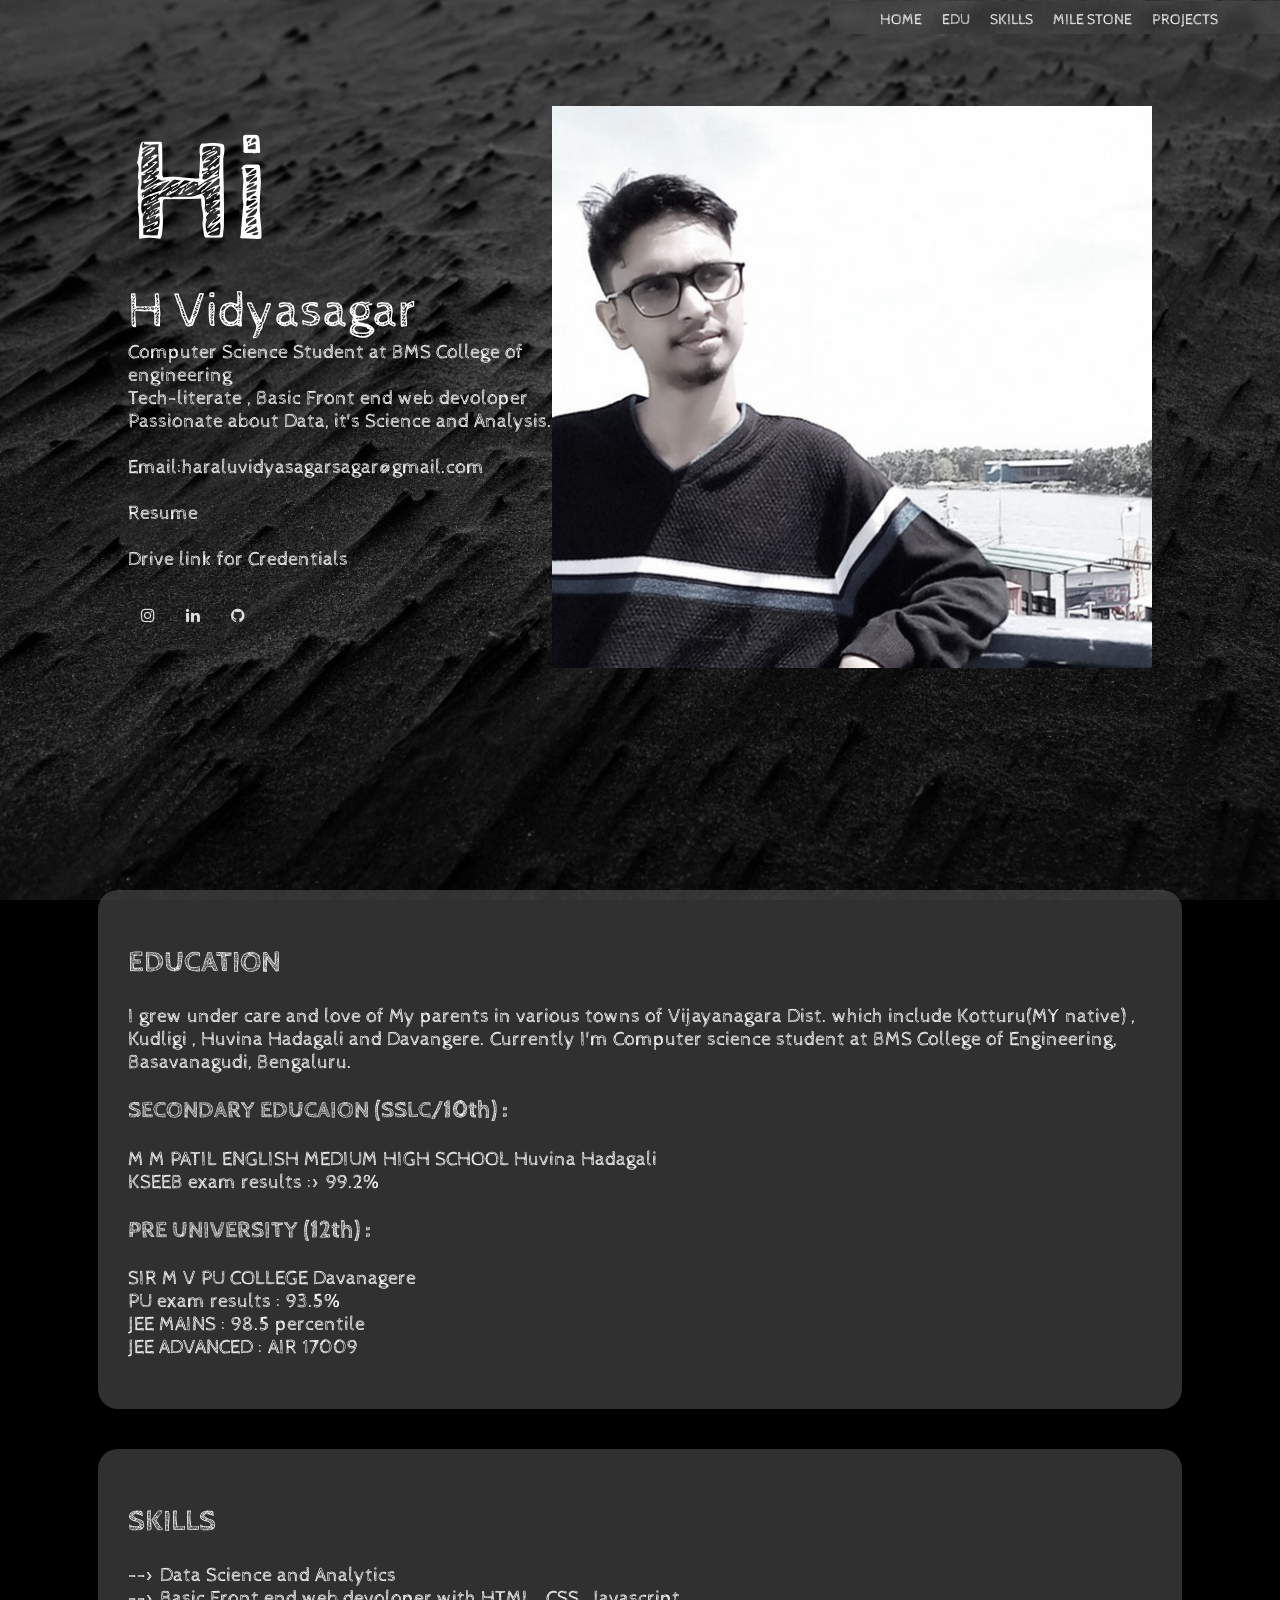
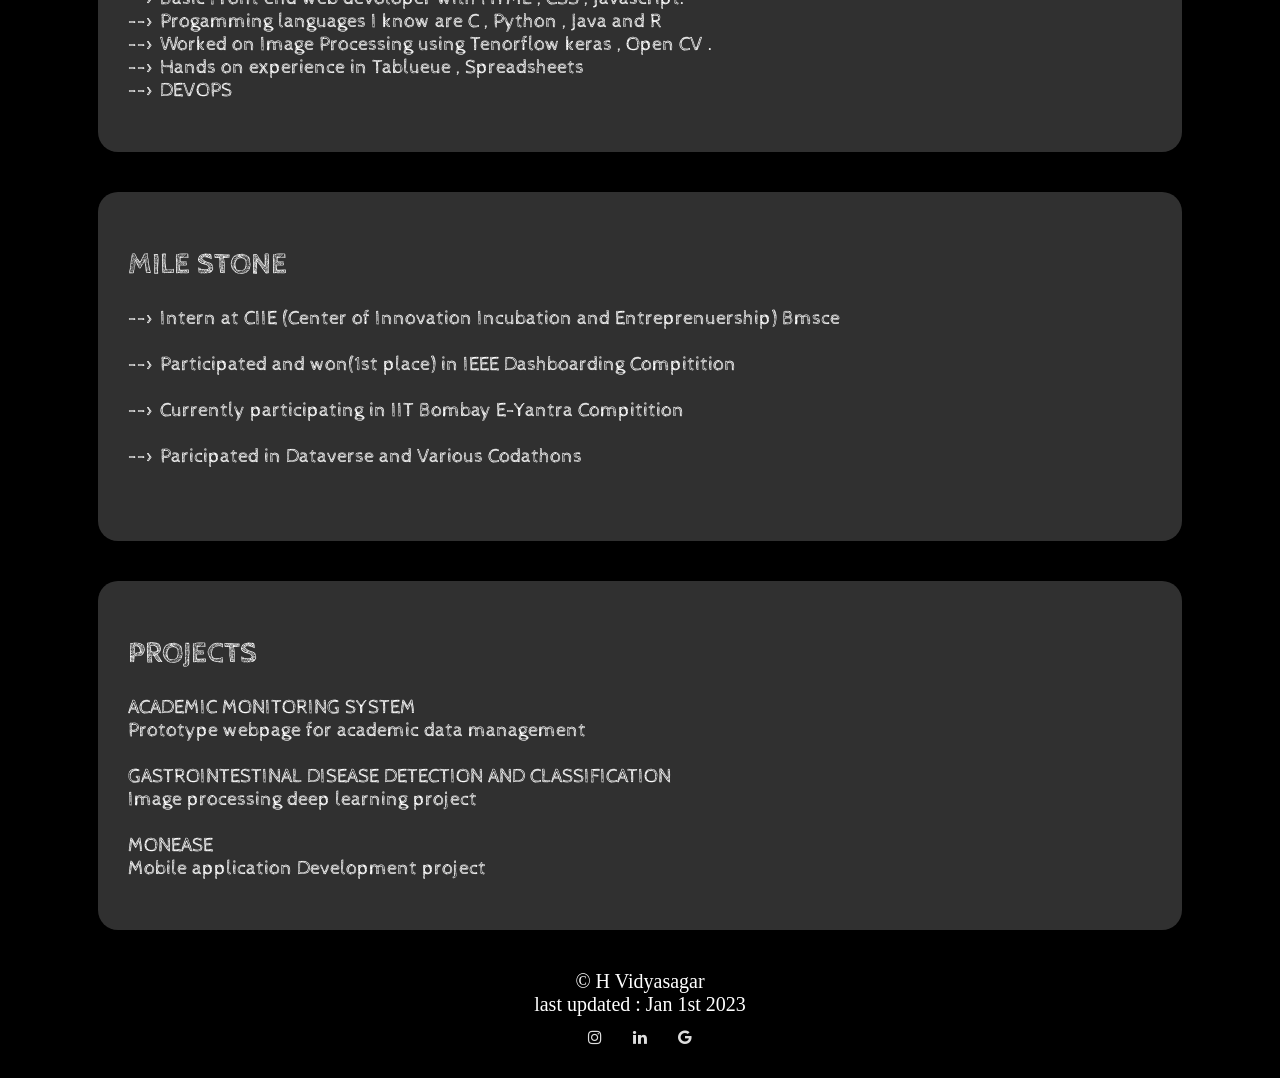
<file: index.html>
<!DOCTYPE html>
<html lang="en">
<head>
    <meta charset="UTF-8">
    <meta http-equiv="X-UA-Compatible" content="IE=edge">
    <meta name="viewport" content="width=device-width, initial-scale=1.0">
    <title>sagar's webspace</title>
    <link rel="stylesheet" href="https://cdnjs.cloudflare.com/ajax/libs/font-awesome/4.7.0/css/font-awesome.min.css">
    
    <style>

        /*@import url('https://fonts.googleapis.com/css2?family=Bungee&family=Supermercado+One&display=swap');*/
        @import url('https://fonts.googleapis.com/css2?family=Cabin+Sketch:wght@700&display=swap');
        @import url('https://fonts.googleapis.com/css2?family=Cabin+Sketch&display=swap');

        body{
            margin: 0;
            padding: 0;
            width: 100%;
            background: url("bck3.jpg");
            background-color: black;
            background-size:cover;
            background-attachment: fixed;
            background-repeat: no-repeat;
            font-size: 20px;
            color:#fff;
        }

        

        #header-fix{
            width:100%;
            height: 0px;
            margin-top: -30px;
            position: fixed;
            background-color: gray;
        }

        .container{
            margin:0 auto;
        }

        #nav{
            float: right;
            margin-top: 1px; 
            width: 450px;
            background:url("bck3_h.jpg");
        }

        #nav ul{
            list-style: none;
            margin: 0 auto;
            display: block;

        }

        #nav li{
            float:left;
            padding: 5px 10px;
        }

        #nav li a{
            text-decoration: none;
            color: white;
            font-size: 15px;
            font-family: 'Cabin Sketch', cursive;
           
        }

        #nav li a:active{
            border-bottom:3px solid #ccc ;
        }

        #nav ul li a:hover{
            border-bottom:3px solid #ccc ;
        }

        .section{
            min-height: 5px;
        }

        .clear{
            clear: both;
        }

        .wrap {
            background-color:rgba(80,80,80,0.6);
            border-radius: 20px;
            padding: 30px;
            margin: 40px auto;
            width:80%;
            font-family: 'Cabin Sketch', cursive;
        }

        #home .wrap{
            margin-top: 30px;
            background-color:rgba(200,200,200,0);
        }

        #home .wrap h1{
            margin-top: 0;
            margin-bottom: 0px;
            font-size: 150px;
            font-family: 'Cabin Sketch', cursive;
        }

        #home .wrap p{
            margin-top: 0;
            margin-bottom: 0px;
            font-family: 'Cabin Sketch', cursive;
        }

        #name{
            font-size: 50px;
        }

        img{
            float: right;
            width: 600px;
        }

        .resume__{
            color:white;
            text-decoration: none;
        }

        abbr{
            text-decoration: none;
        }

        embed{
            margin-left: 25%;
        }

        .footer{
            background-color:rgba(0,0,0,0.5);
            text-align: center;
        }


        .fa {
            padding: 7px;
            font-size: 16px;
            width: 20px;
            text-align: center;
            text-decoration: none;
            margin: 6px 3px;
            border-radius:2px;
            color: #ddd;
        }

        .resume__:hover{
            color:white;
            text-decoration: underline;

        }

        .fa-linkedin:hover {
            background: #007bb5;
            color: white;
        }

        .fa-instagram:hover {
            background: white;
            color: rgb(211, 1, 106);
        }

        .fa-google:hover {
            background: #dd4b39;
            color: white;
        }

        .fa-github:hover {
            background: white;
            color: black;
        }

       


        @media screen and (max-width: 600px) {
            
            body{
                font-size:14px;
            }
            
            #nav {
                display:none
            }

            img{
                float: center;
                width: 400px;
            }

            #name{
            font-size: 40px;

        }
        } 


        @media screen and (max-width: 500px) {
            
            body{
                font-size:12px;
            }
            
            #nav {
                display:none
            }

            img{
                float: center;
                width: 300px;
            }   

            #home .wrap h1{
            margin-top: 0;
            margin-bottom: 0px;
            font-size: 100px;
            font-family: 'Cabin Sketch', cursive;
        }

            #name{
            font-size: 30px;
        }
        }




    </style>
</head>
<body>
    <div class="container">
        <header id="header-fix">
            <div>
                <nav id="nav">
                    <ul>
                        <li><a href="#home" class="active">HOME</a></li>
                        <li><a href="#bio" class="active">EDU</a></li>
                        <li><a href="#skills" class="active">SKILLS</a></li>
                        <li><a href="#achive" class="active">MILE STONE</a></li>
                        <li><a href="#resume" class="active">PROJECTS</a></li>
                    </ul>
                </nav>
            </div>
        </header>
        <section id="home" class="section clear">
            <div class="wrap">
                <br><br>
                <img src="myimg2.jpg">
                <h1>Hi</h1>
                <p>
                    <span id="name">H Vidyasagar</span>
                    <br>Computer Science Student at BMS College of engineering
                    <br>Tech-literate , Basic Front end web devoloper <br>
                     Passionate about Data, it's Science and Analysis.<br><br>
                     Email:haraluvidyasagarsagar@gmail.com<br><br>
                     <a href="https://drive.google.com/file/d/1TVlx5GtiDgzs6PPYbtU_BnzuJ0_a5omp/view?usp=drivesdk" class="resume__">Resume</a><br><br>
                     <a href="https://drive.google.com/drive/folders/1TqQTSSNnca6Ti1LJeBCJZT4TVVCY-YVg" class="resume__">Drive link for Credentials</a><br><br>
                     <a href="http://www.instagram.com/roaring_ocean001" class="fa fa-instagram"></a>
                        <a href="https://www.linkedin.com/in/vidyasagar-haralu-18035b220" class="fa fa-linkedin"></a>
<!--                         <a href="http://oceanbuzz.me" class="fa fa-google"></a> -->
                        <a href="https://github.com/H-vidyasagar" class="fa fa-github"></a>
                </p>
                <br><br><br><br><br><br><br><br>
            </div>
        </section>
        <section id="bio" class="section">
            <div class="wrap">
                <h1>EDUCATION</h1>
                <!-- -->
                <p> I grew under care and love of My <abbr title="Father:H Kotreshi, Mother:H Shilpa">parents</abbr> in various towns of Vijayanagara Dist. which include Kotturu(MY native) , Kudligi , Huvina Hadagali and Davangere.
                    Currently I'm Computer science student at BMS College of Engineering, Basavanagudi, Bengaluru.<br>
                        
                </p>
                <h3>SECONDARY EDUCAION (SSLC/10th) :</h3>
                <p>M M PATIL ENGLISH MEDIUM HIGH SCHOOL 
                    Huvina Hadagali<br> 
                    KSEEB exam results :> 99.2%
                </p>
                <h3>PRE UNIVERSITY (12th) :</h3>
                <p>SIR M V PU COLLEGE 
                    Davanagere<br> 
                    PU exam results : 93.5%
                    <br>
                    JEE MAINS : 98.5 percentile
                    <br>
                    JEE ADVANCED : AIR 17009

                </p>
            </div>
        </section>
        <section id="skills" class="section">
            <div class="wrap">
                <h1>SKILLS</h1>
                <p>--> Data Science and Analytics <br>--> Basic Front end web devoloper with HTML , CSS , Javascript.<br>--> Progamming languages I know are C , Python , Java 
                   and R <br>--> Worked on Image Processing using Tenorflow keras , Open CV . <br>--> Hands on experience in Tablueue , Spreadsheets <br>--> DEVOPS

                </p>
                    
                <!--embed src="files/certificates.pdf#toolbar=0" type="application/pdf"  width="50%" height="600px"  /-->

            </div>
        </section>
        <section id="achive" class="section">
            <div class="wrap">
                <h1>MILE STONE</h1>
                <p>--> Intern at CIIE (Center of Innovation Incubation and Entreprenuership) Bmsce <br><br>
                --> Participated and won(1st place) in IEEE Dashboarding Compitition<br><br>
                --> Currently participating in IIT Bombay E-Yantra Compitition<br><br>
                --> Paricipated in Dataverse and Various Codathons<br><br>
            </p>

            </div>
        </section>
        <section id="resume" class="section">
            <div class="wrap">
                <h1>PROJECTS</h1>
                <p>
                 ACADEMIC MONITORING SYSTEM <br>
                    Prototype webpage for academic data management<br><br>
                GASTROINTESTINAL DISEASE DETECTION AND CLASSIFICATION<br>
                    Image processing deep learning project<br><br>
                MONEASE<br>
                    Mobile application Development project
                </p>
            </div>
        </section>
        <footer class="footer">
            <div>
                <div class="col-2">
                    <p>
                        &copy;  H Vidyasagar<br>
                        last updated : Jan 1st 2023<br>
                        <a href="http://www.instagram.com/roaring_ocean001" class="fa fa-instagram"></a>
                        <a href="https://www.linkedin.com/in/vidyasagar-haralu-18035b220" class="fa fa-linkedin"></a>
                        <a href="#home" class="fa fa-google"></a>
                    </p>
                </div>
            </div>
        </footer>
    </div>
    <script>

    </script>
</body>
</html>
</file>
